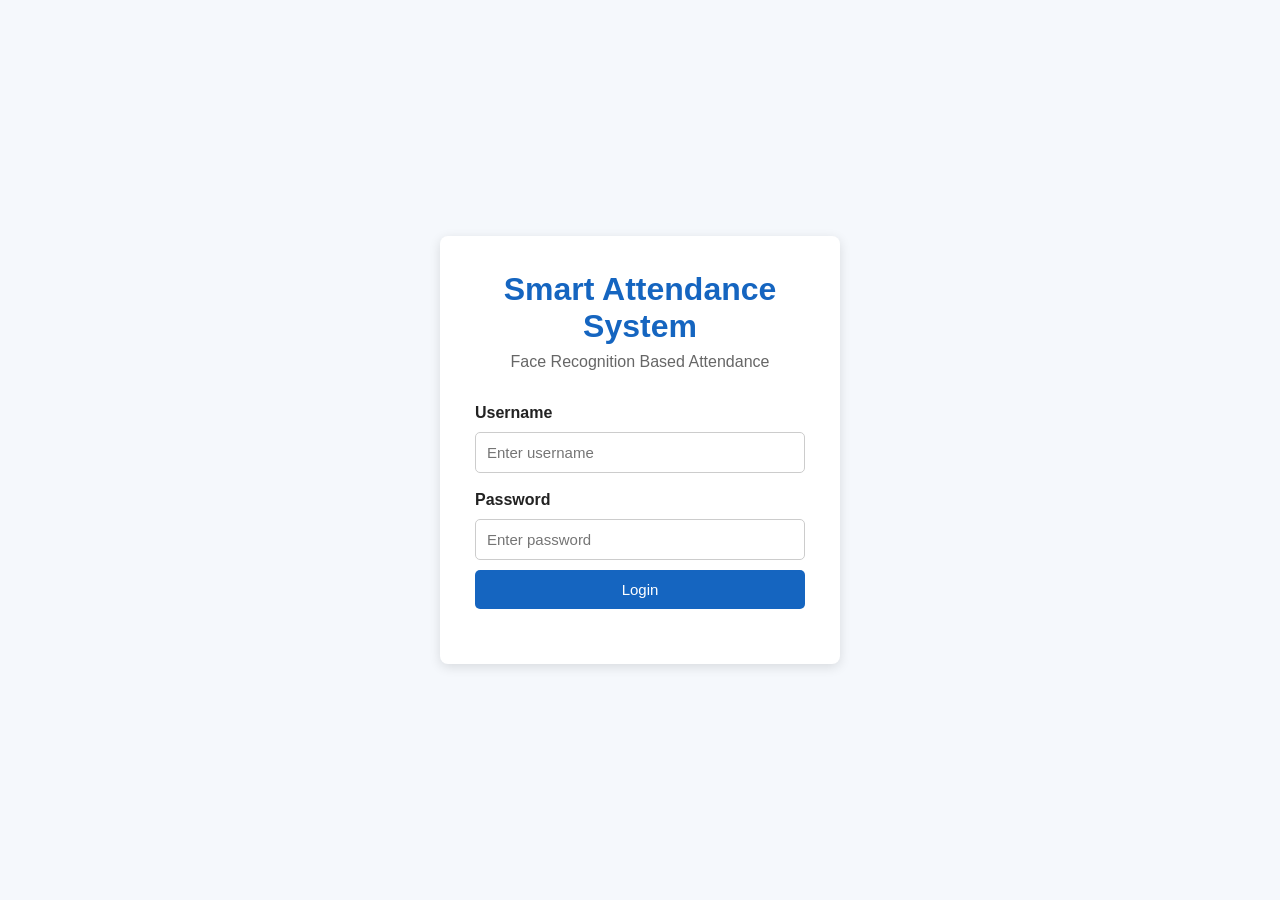
<file: index.html>
<!DOCTYPE html>
<html lang="en">
<head>
    <meta charset="UTF-8">
    <meta name="viewport" content="width=device-width, initial-scale=1.0">
    <title>Smart Attendance - Login</title>
    <link rel="stylesheet" href="style.css">
</head>

<body>

    <div class="login-container">

        <div class="login-box">

            <h1>Smart Attendance System</h1>
            <p class="subtitle">Face Recognition Based Attendance</p>

            <form id="loginForm">

                <label for="username">Username</label>
                <input
                    type="text"
                    id="username"
                    placeholder="Enter username"
                    required
                >

                <label for="password">Password</label>
                <input
                    type="password"
                    id="password"
                    placeholder="Enter password"
                    required
                >

                <button type="submit">Login</button>

                <p id="loginMessage"></p>

            </form>

        </div>

    </div>

    <script src="script.js"></script>

</body>
</html>
</file>
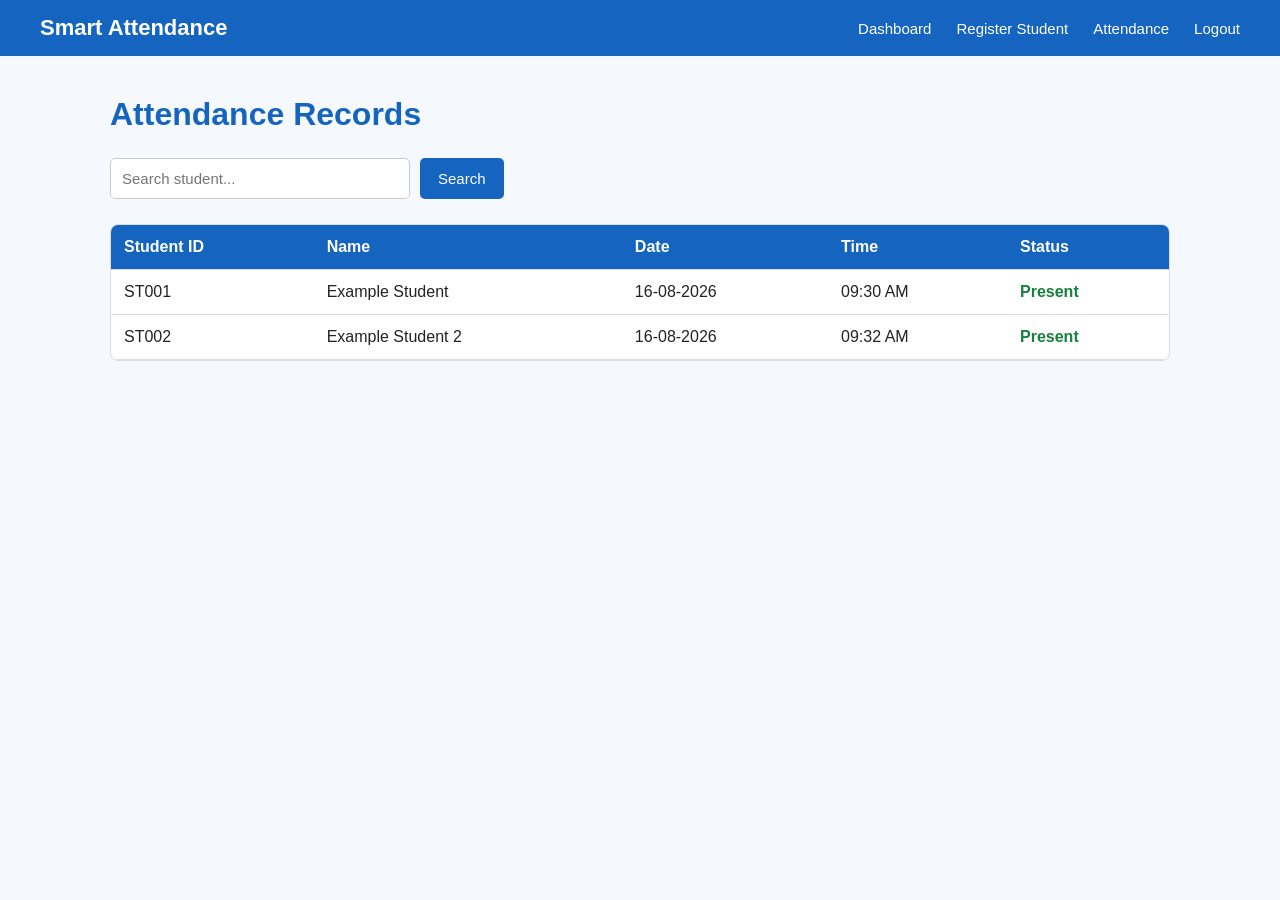
<file: attendance.html>
<!DOCTYPE html>
<html lang="en">
<head>

    <meta charset="UTF-8">

    <meta name="viewport"
          content="width=device-width, initial-scale=1.0">

    <title>Attendance</title>

    <link rel="stylesheet" href="style.css">

</head>

<body>

    <nav class="navbar">

        <div class="logo">
            Smart Attendance
        </div>

        <div class="nav-links">

            <a href="dashboard.html">
                Dashboard
            </a>

            <a href="register.html">
                Register Student
            </a>

            <a href="attendance.html">
                Attendance
            </a>

            <a href="index.html">
                Logout
            </a>

        </div>

    </nav>


    <main class="container">

        <h1>Attendance Records</h1>

        <div class="attendance-controls">

            <input
                type="text"
                id="searchAttendance"
                placeholder="Search student..."
            >

            <button onclick="searchAttendance()">
                Search
            </button>

        </div>


        <div class="table-container">

            <table id="attendanceTable">

                <thead>

                    <tr>
                        <th>Student ID</th>
                        <th>Name</th>
                        <th>Date</th>
                        <th>Time</th>
                        <th>Status</th>
                    </tr>

                </thead>


                <tbody>

                    <tr>
                        <td>ST001</td>
                        <td>Example Student</td>
                        <td>16-08-2026</td>
                        <td>09:30 AM</td>
                        <td class="present">
                            Present
                        </td>
                    </tr>

                    <tr>
                        <td>ST002</td>
                        <td>Example Student 2</td>
                        <td>16-08-2026</td>
                        <td>09:32 AM</td>
                        <td class="present">
                            Present
                        </td>
                    </tr>

                </tbody>

            </table>

        </div>

    </main>


    <script src="script.js"></script>

</body>
</html>
</file>
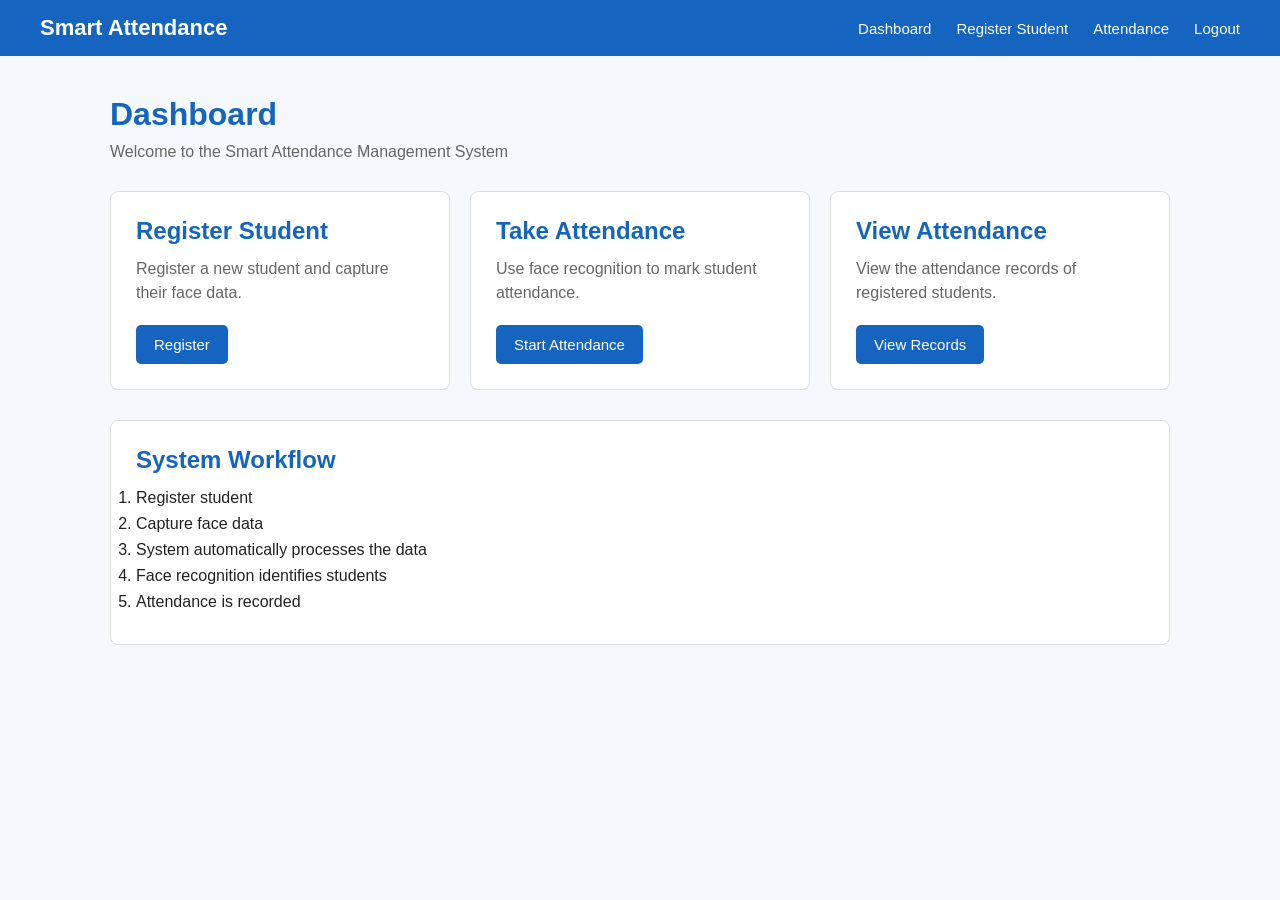
<file: dashboard.html>
<!DOCTYPE html>
<html lang="en">
<head>
    <meta charset="UTF-8">
    <meta name="viewport" content="width=device-width, initial-scale=1.0">

    <title>Smart Attendance - Dashboard</title>

    <link rel="stylesheet" href="style.css">
</head>

<body>

    <nav class="navbar">

        <div class="logo">
            Smart Attendance
        </div>

        <div class="nav-links">
            <a href="dashboard.html">Dashboard</a>
            <a href="register.html">Register Student</a>
            <a href="attendance.html">Attendance</a>
            <a href="index.html">Logout</a>
        </div>

    </nav>


    <main class="container">

        <h1>Dashboard</h1>

        <p class="welcome">
            Welcome to the Smart Attendance Management System
        </p>


        <div class="cards">

            <div class="card">
                <h2>Register Student</h2>

                <p>
                    Register a new student and capture their face data.
                </p>

                <a href="register.html" class="button">
                    Register
                </a>
            </div>


            <div class="card">
                <h2>Take Attendance</h2>

                <p>
                    Use face recognition to mark student attendance.
                </p>

                <button class="button" onclick="startAttendance()">
                    Start Attendance
                </button>
            </div>


            <div class="card">
                <h2>View Attendance</h2>

                <p>
                    View the attendance records of registered students.
                </p>

                <a href="attendance.html" class="button">
                    View Records
                </a>
            </div>

        </div>


        <div class="info-box">

            <h2>System Workflow</h2>

            <ol>
                <li>Register student</li>
                <li>Capture face data</li>
                <li>System automatically processes the data</li>
                <li>Face recognition identifies students</li>
                <li>Attendance is recorded</li>
            </ol>

        </div>

    </main>

    <script src="script.js"></script>

</body>
</html>
</file>
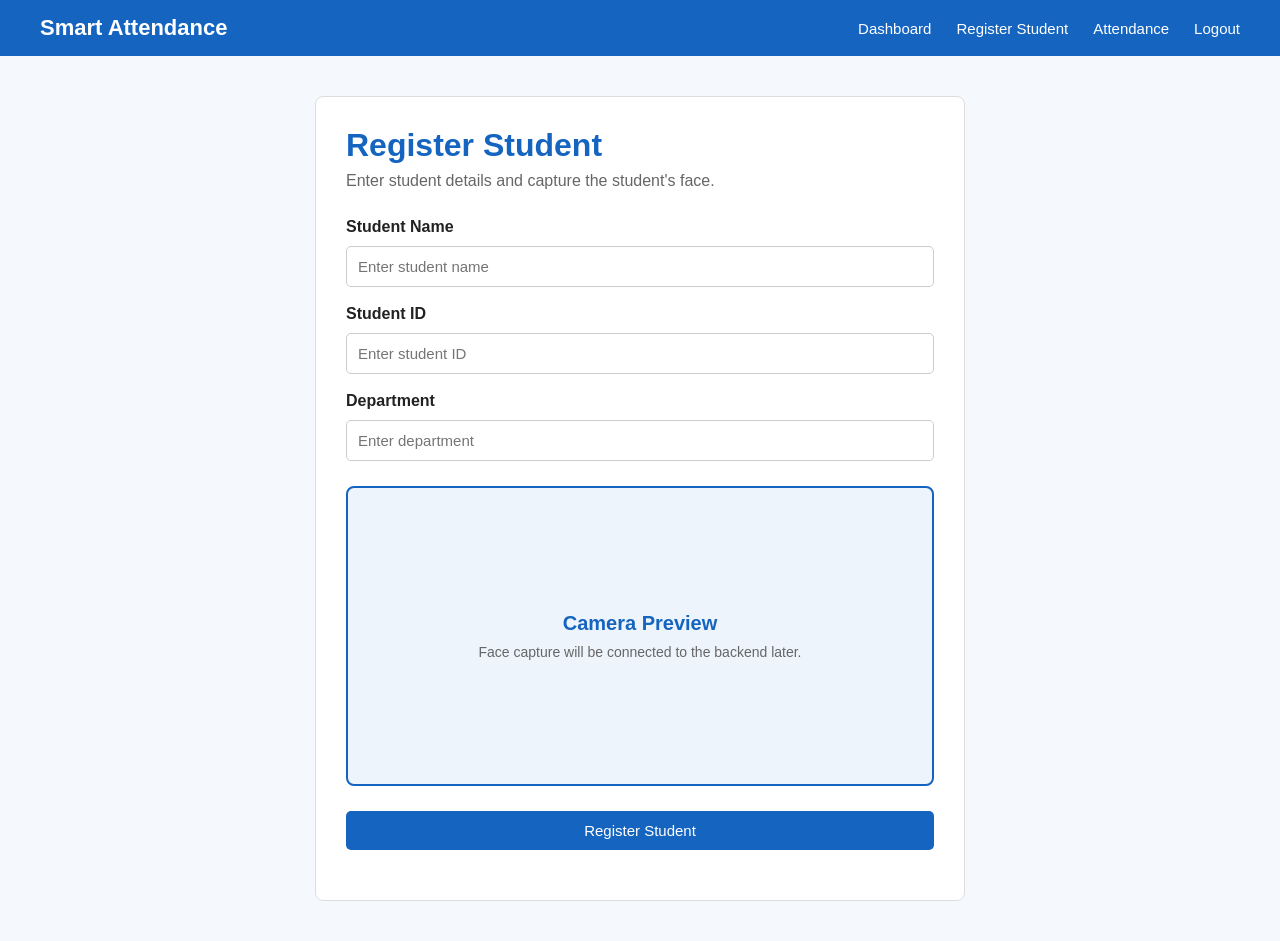
<file: register.html>
<!DOCTYPE html>
<html lang="en">
<head>

    <meta charset="UTF-8">

    <meta name="viewport"
          content="width=device-width, initial-scale=1.0">

    <title>Register Student</title>

    <link rel="stylesheet" href="style.css">

</head>

<body>

    <nav class="navbar">

        <div class="logo">
            Smart Attendance
        </div>

        <div class="nav-links">

            <a href="dashboard.html">
                Dashboard
            </a>

            <a href="register.html">
                Register Student
            </a>

            <a href="attendance.html">
                Attendance
            </a>

            <a href="index.html">
                Logout
            </a>

        </div>

    </nav>


    <main class="container">

        <div class="form-container">

            <h1>Register Student</h1>

            <p>
                Enter student details and capture the student's face.
            </p>


            <form id="registerForm">

                <label for="studentName">
                    Student Name
                </label>

                <input
                    type="text"
                    id="studentName"
                    placeholder="Enter student name"
                    required
                >


                <label for="studentId">
                    Student ID
                </label>

                <input
                    type="text"
                    id="studentId"
                    placeholder="Enter student ID"
                    required
                >


                <label for="department">
                    Department
                </label>

                <input
                    type="text"
                    id="department"
                    placeholder="Enter department"
                    required
                >


                <div class="camera-box">

                    <div class="camera-placeholder">

                        <p>Camera Preview</p>

                        <span>
                            Face capture will be connected
                            to the backend later.
                        </span>

                    </div>

                </div>


                <button type="submit">
                    Register Student
                </button>


                <p id="registerMessage"></p>

            </form>

        </div>

    </main>


    <script src="script.js"></script>

</body>
</html>
</file>
<file: style.css>
* {
    margin: 0;
    padding: 0;
    box-sizing: border-box;
}


body {
    font-family: Arial, sans-serif;
    background: #f5f8fc;
    color: #222;
}


/* =========================
   NAVBAR
   ========================= */

.navbar {
    background: #1565c0;
    color: white;

    padding: 15px 40px;

    display: flex;
    justify-content: space-between;
    align-items: center;
}


.logo {
    font-size: 22px;
    font-weight: bold;
}


.nav-links {
    display: flex;
    gap: 25px;
}


.nav-links a {
    color: white;
    text-decoration: none;
    font-size: 15px;
}


.nav-links a:hover {
    text-decoration: underline;
}


/* =========================
   LOGIN
   ========================= */

.login-container {
    min-height: 100vh;

    display: flex;
    justify-content: center;
    align-items: center;

    background: #f5f8fc;
}


.login-box {
    width: 400px;

    background: white;

    padding: 35px;

    border-radius: 8px;

    box-shadow: 0 3px 12px rgba(0, 0, 0, 0.12);
}


.login-box h1 {
    text-align: center;

    color: #1565c0;

    margin-bottom: 8px;
}


.subtitle {
    text-align: center;

    color: #666;

    margin-bottom: 25px;
}


/* =========================
   CONTAINER
   ========================= */

.container {
    max-width: 1100px;

    margin: 40px auto;

    padding: 0 20px;
}


.container h1 {
    color: #1565c0;

    margin-bottom: 10px;
}


.welcome {
    color: #666;

    margin-bottom: 30px;
}


/* =========================
   FORMS
   ========================= */

form {
    display: flex;

    flex-direction: column;

    gap: 10px;
}


label {
    font-weight: bold;

    margin-top: 8px;
}


input {
    padding: 11px;

    border: 1px solid #ccc;

    border-radius: 5px;

    font-size: 15px;

    outline: none;
}


input:focus {
    border-color: #1565c0;
}


button,
.button {
    background: #1565c0;

    color: white;

    border: none;

    padding: 11px 18px;

    border-radius: 5px;

    cursor: pointer;

    text-decoration: none;

    display: inline-block;

    text-align: center;

    font-size: 15px;
}


button:hover,
.button:hover {
    background: #0d47a1;
}


/* =========================
   DASHBOARD CARDS
   ========================= */

.cards {
    display: grid;

    grid-template-columns:
        repeat(3, 1fr);

    gap: 20px;

    margin-top: 25px;
}


.card {
    background: white;

    padding: 25px;

    border-radius: 8px;

    border: 1px solid #ddd;
}


.card h2 {
    color: #1565c0;

    margin-bottom: 12px;
}


.card p {
    color: #666;

    line-height: 1.5;

    margin-bottom: 20px;
}


/* =========================
   INFO BOX
   ========================= */

.info-box {
    background: white;

    margin-top: 30px;

    padding: 25px;

    border-radius: 8px;

    border: 1px solid #ddd;
}


.info-box h2 {
    color: #1565c0;

    margin-bottom: 15px;
}


.info-box li {
    margin-bottom: 8px;
}


/* =========================
   REGISTER FORM
   ========================= */

.form-container {
    max-width: 650px;

    margin: auto;

    background: white;

    padding: 30px;

    border-radius: 8px;

    border: 1px solid #ddd;
}


.form-container h1 {
    margin-bottom: 8px;
}


.form-container > p {
    color: #666;

    margin-bottom: 20px;
}


/* =========================
   CAMERA
   ========================= */

.camera-box {
    width: 100%;

    height: 300px;

    background: #eef4fb;

    border: 2px solid #1565c0;

    border-radius: 8px;

    margin: 15px 0;

    display: flex;

    justify-content: center;

    align-items: center;
}


.camera-placeholder {
    text-align: center;

    color: #1565c0;
}


.camera-placeholder p {
    font-size: 20px;

    font-weight: bold;

    margin-bottom: 8px;
}


.camera-placeholder span {
    color: #666;

    font-size: 14px;
}


/* =========================
   ATTENDANCE
   ========================= */

.attendance-controls {
    display: flex;

    gap: 10px;

    margin: 25px 0;
}


.attendance-controls input {
    width: 300px;
}


.table-container {
    background: white;

    border: 1px solid #ddd;

    border-radius: 8px;

    overflow-x: auto;
}


table {
    width: 100%;

    border-collapse: collapse;
}


th,
td {
    padding: 13px;

    text-align: left;

    border-bottom: 1px solid #ddd;
}


th {
    background: #1565c0;

    color: white;
}


.present {
    color: #16803c;

    font-weight: bold;
}


/* =========================
   MESSAGES
   ========================= */

#loginMessage,
#registerMessage {
    text-align: center;

    margin-top: 10px;

    font-weight: bold;
}


/* =========================
   RESPONSIVE
   ========================= */

@media (max-width: 800px) {

    .navbar {
        flex-direction: column;

        gap: 15px;
    }


    .nav-links {
        flex-wrap: wrap;

        justify-content: center;
    }


    .cards {
        grid-template-columns: 1fr;
    }


    .login-box {
        width: 90%;
    }

}
</file>
